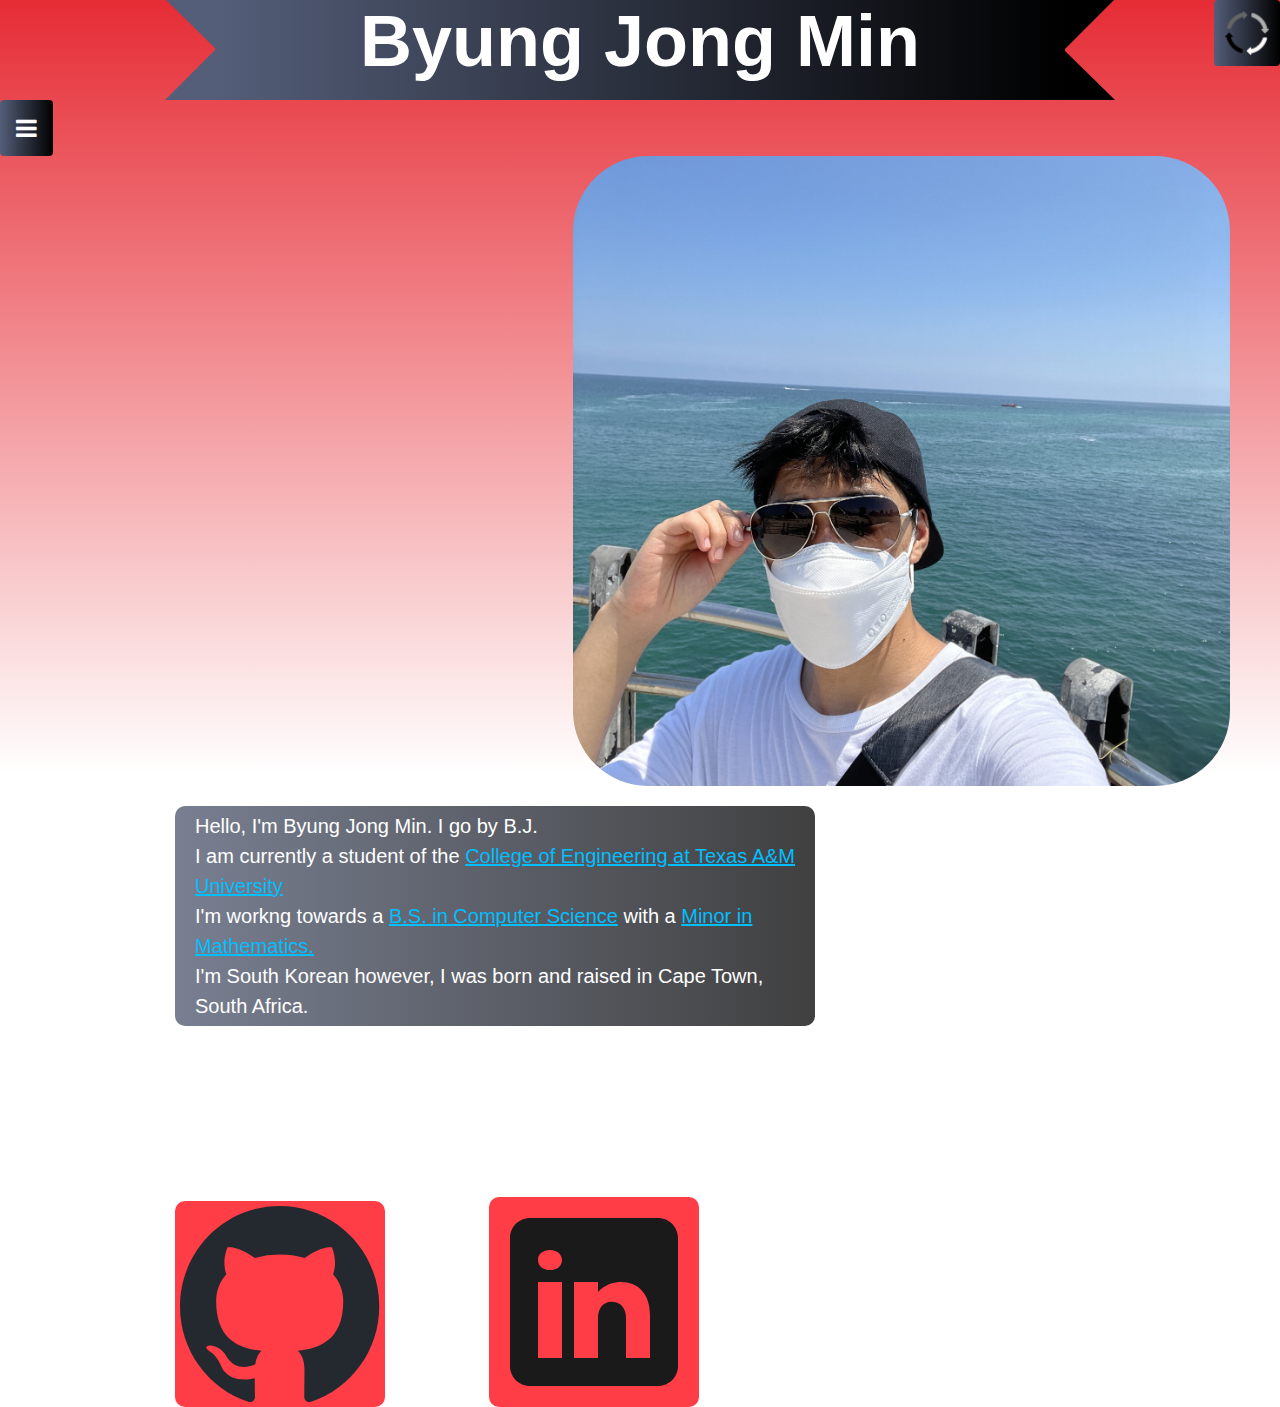
<file: index.html>
<!DOCTYPE HTML PUBLIC "-//W3C//DTD HTML 4.01 Transitional//EN">
<html>

<head>
    <title>Byung Jong Min</title>
    <link id="mainStyleSheet" rel="stylesheet" href="style1.css">
</head>

<div>
    <button onclick="toggleStyleSheet()" class="styleBtn"><img src="Images/cycle.png"></button>
</div>

<body class=index>
    <center>
        <div id="banner">
            <div class="head_title">
                <h1>Byung Jong Min</h1>
            </div>
        </div>
    </center>

    <div class="menu">
        <link rel="stylesheet"
            href="https://cdnjs.cloudflare.com/ajax/libs/font-awesome/4.7.0/css/font-awesome.min.css">
        <button onclick="expand()" class="dropBtn"><i class="fa fa-bars"></i></button>
        <div id="dropMenu" class="menu-content">
            <a href="index.html">Home</a>
            <a href="portfolio.html">Portfolio</a>
            <a href="qualification.html">Qualifications</a>
            <a href="service.html">Service</a>
            <a href="ai.html">AI-Generated</a>
        </div>
    </div>

    <div class="intro">
        <div>
            <img src="Images/self.jpg">
        </div>
        <div>
            <p>
                Hello, I'm Byung Jong Min. I go by B.J.<br>
                I am currently a student of the
                <a href="https://engineering.tamu.edu/" target="_blank">
                    College of Engineering at Texas A&M University</a><br>
                I'm workng towards a
                <a href="https://catalog.tamu.edu/undergraduate/engineering/computer-science/bs/#text" target="_blank">
                    B.S. in Computer Science</a> with a
                <a href="https://catalog.tamu.edu/undergraduate/arts-and-sciences/mathematics/minor/#text"
                    target="_blank">
                    Minor in Mathematics.</a><br>
                I'm South Korean however, I was born and raised in Cape Town, South Africa.
            </p>
        </div>
    </div>

    <div class="github">
        <a href="https://github.com/Byjong" target="_blank"><img src="Images/github-mark.svg"></a>
    </div>

    <div class="linkedin">
        <a href="https://www.linkedin.com/in/byung-jong-min-874429230/" target="_blank">
            <img src="Images/linkedin.svg">
        </a>
    </div>

    <script src="script.js"></script>
    <script src="switch.js"></script>

</body>

</html>
</file>
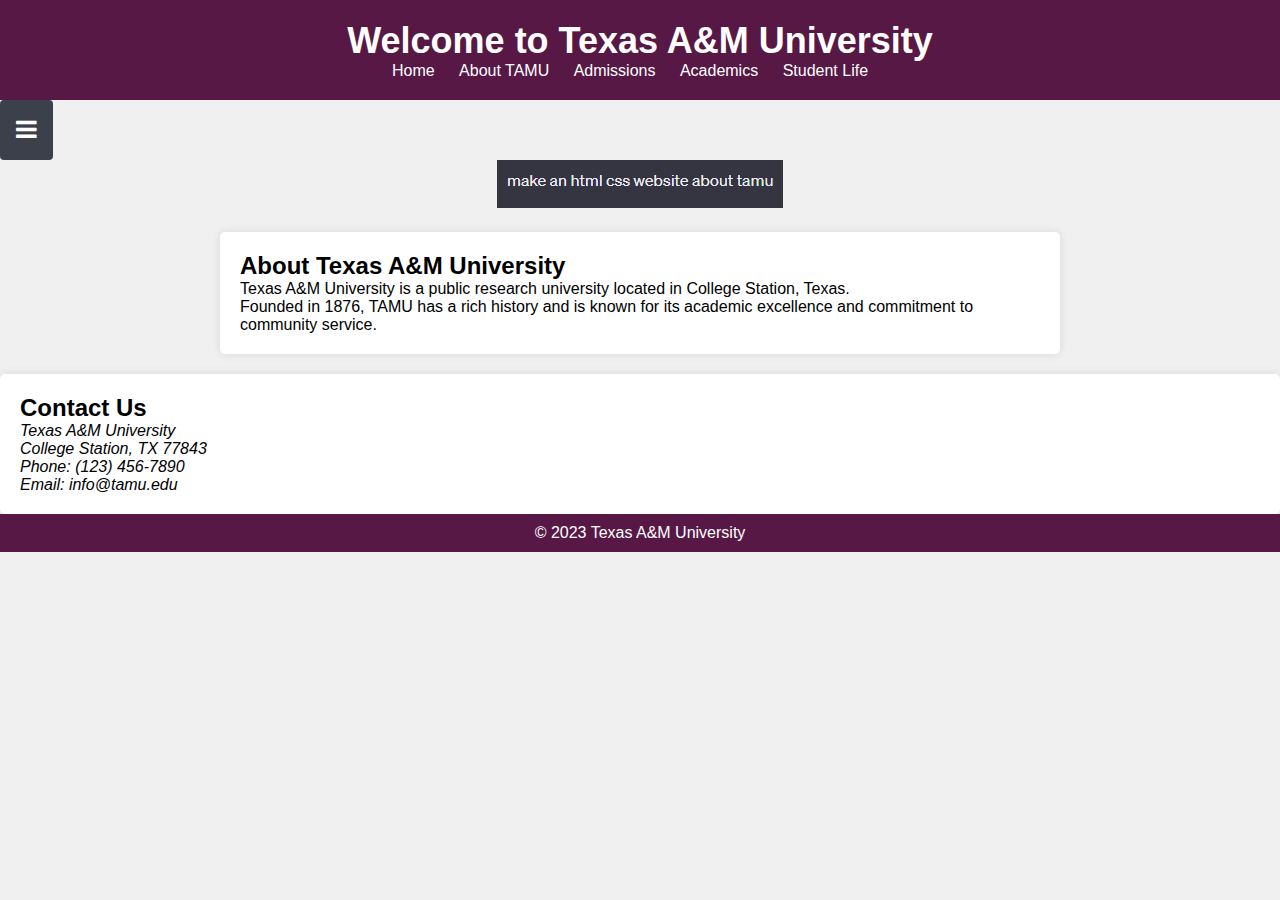
<file: ai.html>
<!DOCTYPE html>
<html lang="en">

<head>
    <meta charset="UTF-8">
    <meta name="viewport" content="width=device-width, initial-scale=1.0">
    <title>Texas A&M University</title>
    <link rel="stylesheet" href="ai.css">
</head>

<body>
    <header>
        <h1>Welcome to Texas A&M University</h1>
        <nav>
            <ul>
                <li><a href="#">Home</a></li>
                <li><a href="#">About TAMU</a></li>
                <li><a href="#">Admissions</a></li>
                <li><a href="#">Academics</a></li>
                <li><a href="#">Student Life</a></li>
            </ul>
        </nav>
    </header>

    <div class="menu">
        <link rel="stylesheet"
            href="https://cdnjs.cloudflare.com/ajax/libs/font-awesome/4.7.0/css/font-awesome.min.css">
        <button onclick="expand()" class="dropBtn"><i class="fa fa-bars"></i></button>
        <div id="dropMenu" class="menu-content">
            <a href="index.html">Home</a>
            <a href="portfolio.html">Portfolio</a>
            <a href="qualification.html">Qualifications</a>
            <a href="service.html">Service</a>
            <a href="ai.html">AI-Generated</a>
        </div>
    </div>
    <div class="prompt">
        <img src="Images/prompt.png">
    </div>

    <section class="main-content">
        <h2>About Texas A&M University</h2>
        <p>Texas A&M University is a public research university located in College Station, Texas.</p>
        <p>Founded in 1876, TAMU has a rich history and is known for its academic excellence and commitment to community
            service.</p>
    </section>

    <section class="contact">
        <h2>Contact Us</h2>
        <address>
            Texas A&M University<br>
            College Station, TX 77843<br>
            Phone: (123) 456-7890<br>
            Email: info@tamu.edu
        </address>
    </section>

    <footer>
        <p>&copy; 2023 Texas A&M University</p>
    </footer>

    <script src=" script.js"></script>

</body>

</html>
</file>
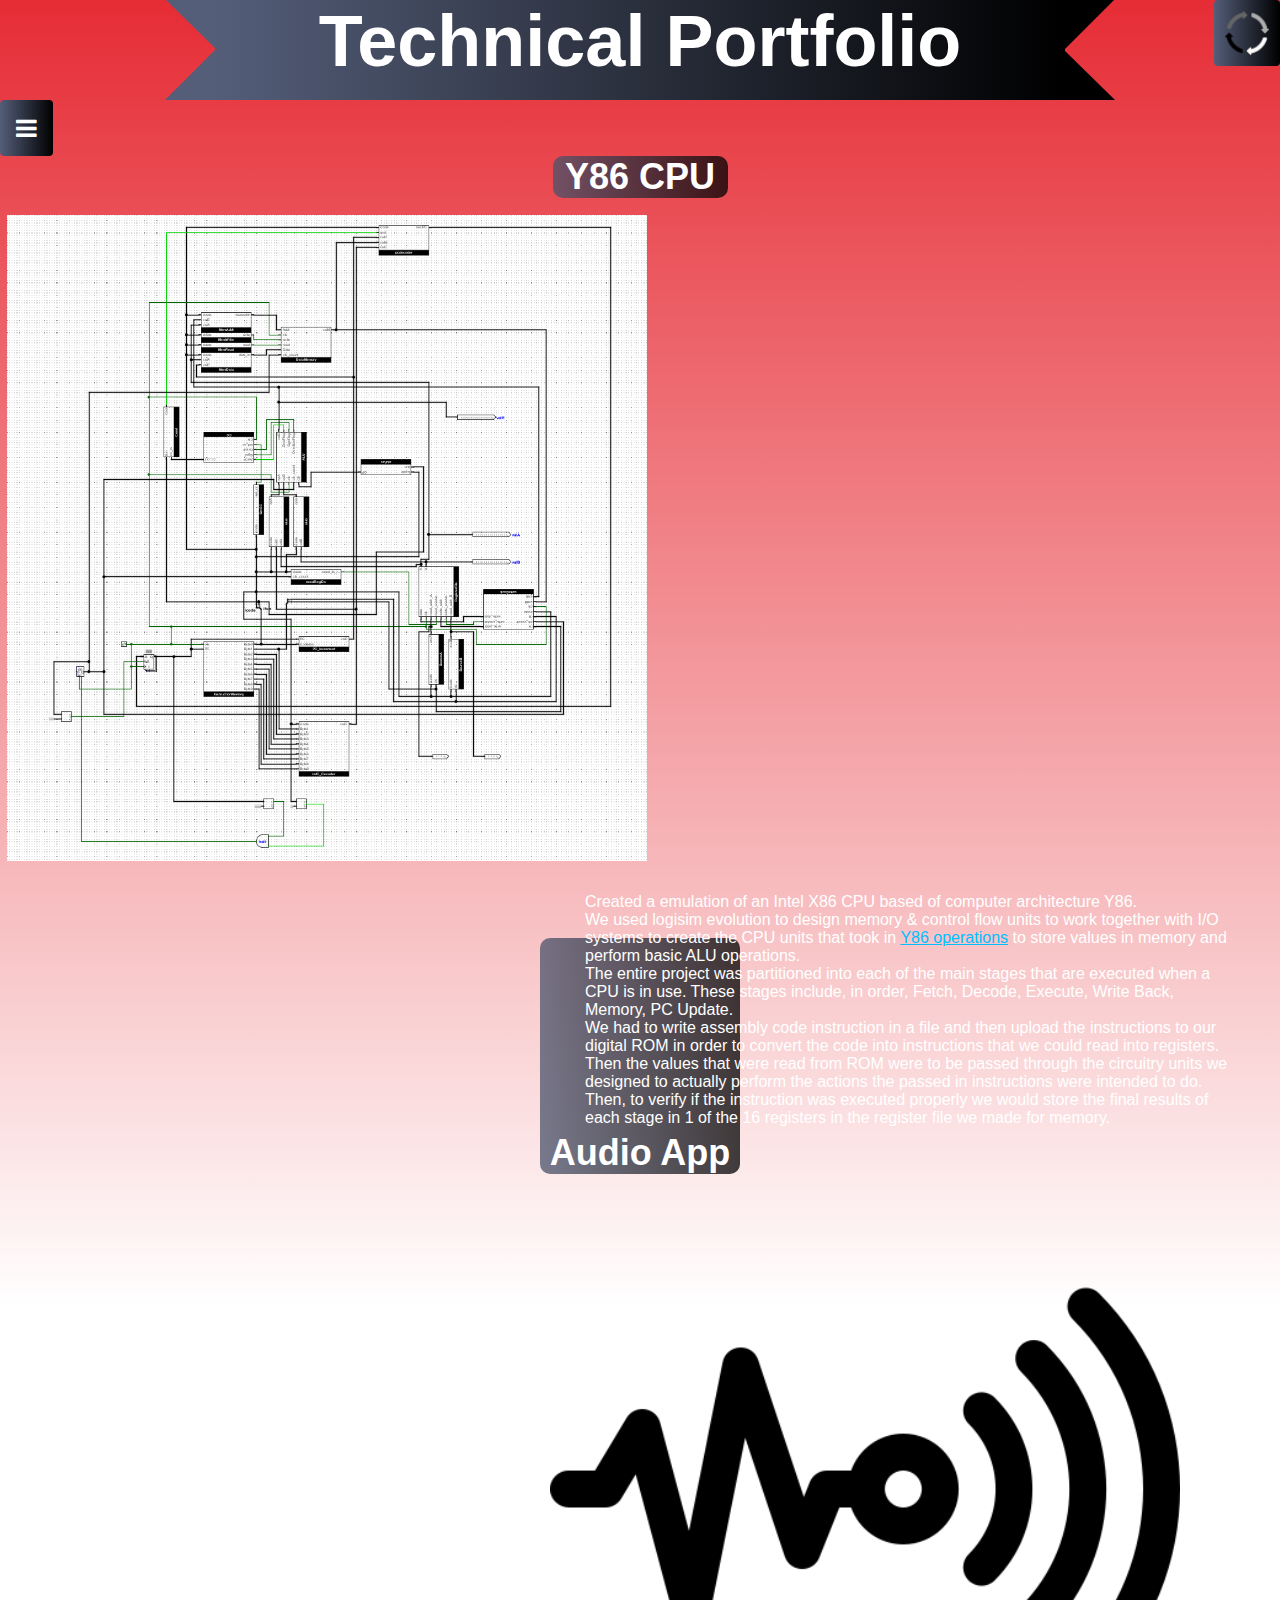
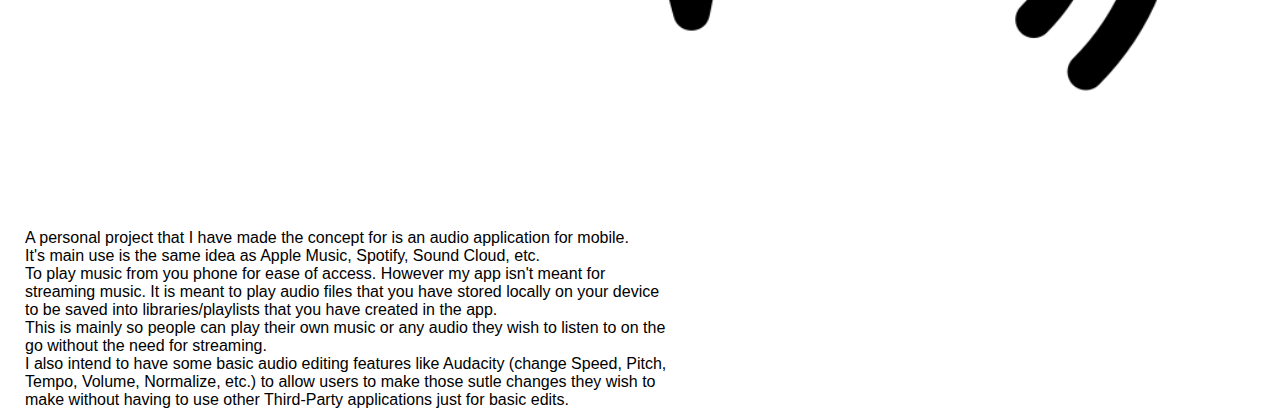
<file: portfolio.html>
<!DOCTYPE HTML PUBLIC "-//W3C//DTD HTML 4.01 Transitional//EN">
<html>

<head>
    <title>Byung Jong Min</title>
    <link id="mainStyleSheet" rel="stylesheet" href="style1.css">
</head>

<div>
    <button onclick="toggleStyleSheet()" class="styleBtn"><img src="Images/cycle.png"></button>
</div>

<body class="portfolio">
    <center>
        <div id="banner">
            <div class="head_title">
                <h1>Technical Portfolio</h1>
            </div>
        </div>
    </center>

    <div class="menu">
        <link rel="stylesheet"
            href="https://cdnjs.cloudflare.com/ajax/libs/font-awesome/4.7.0/css/font-awesome.min.css">
        <button onclick="expand()" class="dropBtn"><i class="fa fa-bars"></i></button>
        <div id="dropMenu" class="menu-content">
            <a href="index.html">Home</a>
            <a href="portfolio.html">Portfolio</a>
            <a href="qualification.html">Qualifications</a>
            <a href="service.html">Service</a>
            <a href="ai.html">AI-Generated</a>
        </div>
    </div>
    <script src="script.js"></script>
    <script src="switch.js"></script>

    <div class="cpu">
        <h2>Y86 CPU</h2>
        <div>
            <img class="y86" src="Images/cpu.png">
        </div>
        <p>
            Created a emulation of an Intel X86 CPU based of computer architecture Y86.<br>
            We used logisim evolution to design memory & control flow units to work together with I/O
            systems to create the CPU units that took in <a
                href="http://web.cse.ohio-state.edu/~reeves.92/CSE2421sp13/PracticeProblemsY86.pdf" target="_blank">
                Y86 operations</a> to store values in memory and perform basic
            ALU operations.<br>
            The entire project was partitioned into each of the main stages that are executed when a CPU is in use.
            These stages include, in order, Fetch, Decode, Execute, Write Back, Memory, PC Update. <br>
            We had to write assembly code instruction in a file and then upload the instructions to our digital ROM
            in order to convert the code into instructions that we could read into registers.<br>
            Then the values that were read from ROM were to be passed through the circuitry units we designed to
            actually perform the actions the passed in instructions were intended to do.<br>
            Then, to verify if the instruction was executed properly we would store the final results of each stage
            in 1 of the 16 registers in the register file we made for memory.
        </p>
    </div>

    <br>
    <br>
    <br>
    <br>
    <br>

    <div class=" audio">
        <h2>Audio App</h2>
        <div>
            <img class="audio_app" src="Images/audio.png">
        </div>
        <p>
            A personal project that I have made the concept for is an audio application for mobile.<br>
            It's main use is the same idea as Apple Music, Spotify, Sound Cloud, etc.<br>
            To play music from you phone for ease of access. However my app isn't meant for streaming
            music. It is meant to play audio files that you have stored locally on your device to be saved
            into libraries/playlists that you have created in the app.<br>
            This is mainly so people can play their own music or any audio they wish to listen to on the go
            without the need for streaming.<br>
            I also intend to have some basic audio editing features like Audacity (change Speed, Pitch, Tempo,
            Volume, Normalize, etc.)
            to allow users to make those sutle changes they wish to make without having to use other Third-Party
            applications just for basic edits.
        </p>
    </div>
</body>

</html>
</file>
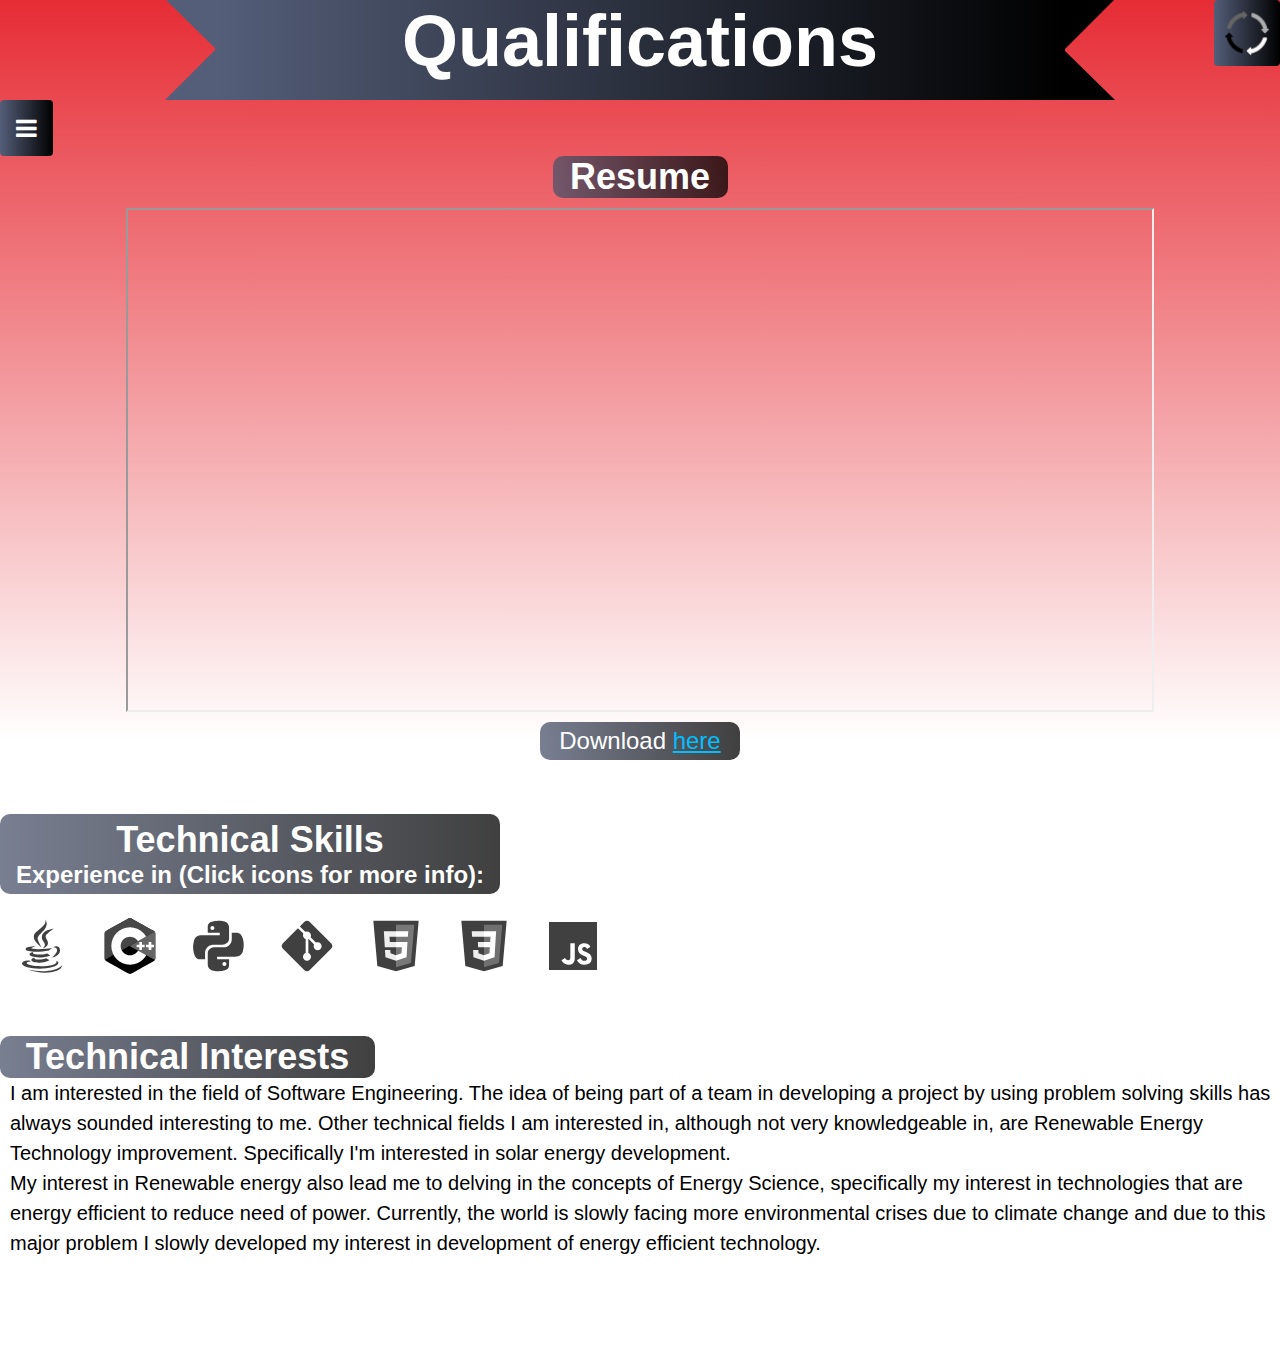
<file: qualification.html>
<!DOCTYPE HTML PUBLIC "-//W3C//DTD HTML 4.01 Transitional//EN">
<html>

<head>
    <title>Byung Jong Min</title>
    <link id="mainStyleSheet" rel="stylesheet" href="style1.css">
</head>

<div>
    <button onclick="toggleStyleSheet()" class="styleBtn"><img src="Images/cycle.png"></button>
</div>

<body class="qualification">
    <center>
        <div id="banner">
            <div class="head_title">
                <h1>Qualifications</h1>
            </div>
        </div>
    </center>

    <div class="menu">
        <link rel="stylesheet"
            href="https://cdnjs.cloudflare.com/ajax/libs/font-awesome/4.7.0/css/font-awesome.min.css">
        <button onclick="expand()" class="dropBtn"><i class="fa fa-bars"></i></button>
        <div id="dropMenu" class="menu-content">
            <a href="index.html">Home</a>
            <a href="portfolio.html">Portfolio</a>
            <a href="qualification.html">Qualifications</a>
            <a href="service.html">Service</a>
            <a href="ai.html">AI-Generated</a>
        </div>
    </div>
    <script src="script.js"></script>
    <script src="switch.js"></script>

    <div class="resume">
        <h2>Resume</h2>
        <iframe class="resume"
            src="https://docs.google.com/document/d/1zZbmV42hSpKwewxIL1JNzP-9joxMvu4F1FP71y5h1q8/preview#heading=h.5qr1zc2go1wk"
            allow="autoplay">
        </iframe>
        <p>
            Download <a
                href="https://docs.google.com/document/d/1zZbmV42hSpKwewxIL1JNzP-9joxMvu4F1FP71y5h1q8/export?format=pdf#heading=h.5qr1zc2go1wk">
                here</a><br>
        </p>
    </div>

    <br>
    <br>
    <br>

    <div class="skill">
        <h2>Technical Skills</h2>
        <h3>Experience in (Click icons for more info):</h3>
        <ul>
            <li><a href="https://www.java.com/en/" target="_blank"><img src="Images/java logo.svg" alt="c++"
                        style="width:64px;height:64px;"></a></li>

            <li><a href="https://isocpp.org/" target="_blank"><img src="Images/cpp logo.svg" alt="c++"
                        style="width:64px;height:64px;"></a></li>

            <li><a href="https://www.python.org/" target="_blank"><img src="Images/python logo.svg" alt="c++"
                        style="width:64px;height:64px;"></a></li>

            <li><a href="https://git-scm.com/" target="_blank"><img src="Images/git logo.svg" alt="c++"
                        style="width:64px;height:64px;"></a></li>

            <li><a href="https://html.spec.whatwg.org/" target="_blank"><img src="Images/html logo.svg" alt="c++"
                        style="width:64px;height:64px;"></a></li>

            <li><a href="https://www.w3.org/Style/CSS/Overview.en.html" target="_blank"><img src="Images/css logo.svg"
                        alt="c++" style="width:64px;height:64px;"></a></li>

            <li><a href="https://www.javascript.com/" target="_blank"><img src="Images/js logo.svg" alt="c++"
                        style="width:64px;height:64px;"></a></li>
        </ul>
    </div>

    <br>
    <br>
    <br>

    <div class="interest">
        <h2>Technical Interests</h2>
        <p>
            I am interested in the field of Software Engineering. The idea of being part of a team in developing a
            project by using
            problem solving skills has always sounded interesting to me.
            Other technical fields I am interested in, although not very knowledgeable in, are Renewable Energy
            Technology improvement. Specifically I'm interested in solar energy development.<br>
            My interest in Renewable energy also lead me to delving in the concepts of Energy Science, specifically
            my interest in technologies that are energy efficient to reduce need of power.
            Currently, the world is slowly facing more environmental crises due to climate change and due to this major
            problem I slowly developed my interest in development of energy efficient technology.
        </p>
    </div>
    <br>
    <br>
    <br>
    <br>
    <br>
</body>

</html>
</file>
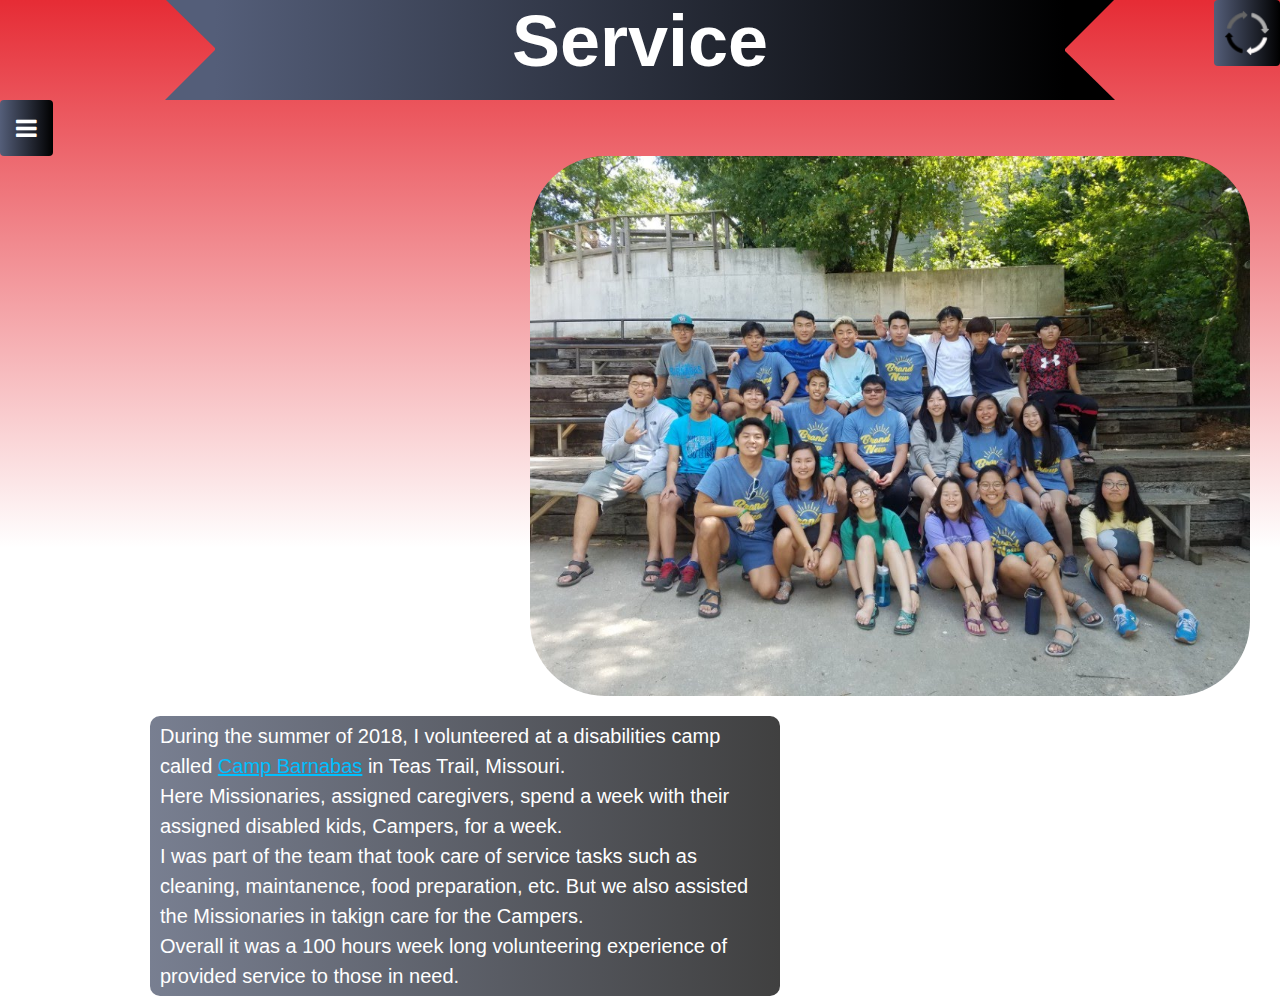
<file: service.html>
<!DOCTYPE HTML PUBLIC "-//W3C//DTD HTML 4.01 Transitional//EN">
<html>

<head>
    <title>Byung Jong Min</title>
    <link id="mainStyleSheet" rel="stylesheet" href="style1.css">
</head>

<div>
    <button onclick="toggleStyleSheet()" class="styleBtn"><img src="Images/cycle.png"></button>
</div>

<body class="service">
    <center>
        <div id="banner">
            <div class="head_title">
                <h1>Service</h1>
            </div>
        </div>
    </center>

    <div class="menu">
        <link rel="stylesheet"
            href="https://cdnjs.cloudflare.com/ajax/libs/font-awesome/4.7.0/css/font-awesome.min.css">
        <button onclick="expand()" class="dropBtn"><i class="fa fa-bars"></i></button>
        <div id="dropMenu" class="menu-content">
            <a href="index.html">Home</a>
            <a href="portfolio.html">Portfolio</a>
            <a href="qualification.html">Qualifications</a>
            <a href="service.html">Service</a>
            <a href="ai.html">AI-Generated</a>
        </div>
    </div>
    <script src="script.js"></script>
    <script src="switch.js"></script>

    <div class="barnabas">
        <img src="Images/service.JPG">
        <p>
            During the summer of 2018, I volunteered at a disabilities camp called
            <a href="https://campbarnabas.org/" target="_blank">Camp Barnabas</a>
            in Teas Trail, Missouri.<br>
            Here Missionaries, assigned caregivers, spend a week with their assigned disabled kids, Campers,
            for a week.<br>
            I was part of the team that took care of service tasks such as cleaning, maintanence, food preparation,
            etc. But we also assisted the Missionaries in takign care for the Campers.<br>
            Overall it was a 100 hours week long volunteering experience of provided service to those in need.
        </p>
    </div>
</body>

</html>
</file>
<file: style1.css>
* {
    margin: 0;
    padding: 0;
    font-family: sans-serif;
}

body.index {
    background: linear-gradient(to bottom, #E62C35, #FFFFFF 55% 100%);
}

body.portfolio {
    background: linear-gradient(to bottom, #E62C35, #FFFFFF 65% 100%);
}

body.qualification {
    background: linear-gradient(to bottom, #E62C35, #FFFFFF 55% 100%);
}

body.service {
    background: linear-gradient(to bottom, #E62C35, #FFFFFF 55% 100%);
}

.head_title {
    font-size: 36px;
    text-align: center;
    color: #fff;
}

#banner {
    width: 850px;
    height: 100px;
    position: relative;
    background: linear-gradient(to right, #545e79, #000000);
}

#banner:after,
#banner:before {
    content: "";
    position: absolute;
    bottom: 0;
    width: 0;
    height: 0;
}

#banner:after {
    left: -50px;
    border-left: 51px solid transparent;
    border-top: 50px solid #545e79;
    border-bottom: 51px solid #545e79;
}

#banner:before {
    right: -50px;
    border-right: 51px solid transparent;
    border-bottom: 50px solid #000000;
    border-top: 51px solid #000000;
}

.dropBtn {
    background-image: linear-gradient(to right, #545e79, #000000);
    color: white;
    padding: 16px;
    font-size: 24px;
    border: none;
    border-radius: 4px;
    cursor: pointer;
    pointer-events: auto;
}

.dropBtn:hover,
.dropBtn:focus {
    background-image: linear-gradient(to right, #3b4255, #3b4255);
}

.menu {
    position: relative;
    display: inline-block;
}

.menu-content {
    display: none;
    position: absolute;
    background-color: #f1f1f1;
    min-width: 160px;
    overflow: auto;
    box-shadow: 0px 8px 16px 0px rgba(0, 0, 0, 0.2);
    z-index: 1;
}

.menu-content a {
    color: black;
    padding: 12px 16px;
    text-decoration: none;
    display: block;
}

.menu a:hover {
    background-color: #ddd;
}

.show {
    display: block;
}

.container {
    align-items: center;
    justify-content: center;
}

.intro img {
    display: block;
    margin-left: auto;
    margin-right: 50px;
    width: auto;
    height: 70%;
    border-radius: 75px;
    float: right;
}

.intro p {
    display: inline-block;
    margin-left: 175px;
    color: #FFFFFF;
    font-size: 20px;
    margin-top: 20px;
    margin-right: 25px;
    padding-top: 5px;
    padding-bottom: 5px;
    padding-left: 20px;
    padding-right: 20px;
    width: 600px;
    background-image: linear-gradient(to right, rgba(75, 84, 108, 0.75), rgba(0, 0, 0, 0.75));
    line-height: 150%;
    border-radius: 10px;
}

.intro p a {
    color: #00BFFF;
}

.github {
    margin-top: 175px;
    margin-left: 175px;
    display: inline-block;
    width: 200px;
    height: auto;
    background-color: #ff3d47;
    border-radius: 10px;
    padding: 5px;
}

.github img {
    width: 200px;
    height: auto;
}

.linkedin {
    margin-left: 100px;
    display: inline-block;
    width: 200px;
    height: auto;
    background-color: #ff3d47;
    border-radius: 10px;
    padding: 5px;
}

.linkedin img {
    width: 200px;
    height: auto;
}

.github:hover,
.linkedin:hover {
    background-color: #E62C35;
}

.resume p {
    text-align: center;
    font-size: 24px;
    color: #FFFFFF;
    background-image: linear-gradient(to right, rgba(75, 84, 108, 0.75), rgba(0, 0, 0, 0.75));
    border-radius: 10px;
    width: 200px;
    margin-left: auto;
    margin-right: auto;
    padding-top: 5px;
    padding-bottom: 5px;
    margin-top: 10px;
}

.resume p a {
    color: #00BFFF;
}

.resume h2 {
    font-size: 36px;
    text-align: center;
    color: #FFFFFF;
    margin-left: auto;
    margin-right: auto;
    margin-bottom: 10px;
    width: 175px;
    background-image: linear-gradient(to right, rgba(75, 84, 108, 0.75), rgba(0, 0, 0, 0.75));
    border-radius: 10px;
}

iframe.resume {
    display: block;
    margin-left: auto;
    margin-right: auto;
    width: 80%;
    height: 500px;
}

.skill h2 {
    font-size: 36px;
    text-align: center;
    color: #FFFFFF;
    width: 500px;
    background-image: linear-gradient(to right, rgba(75, 84, 108, 0.75), rgba(0, 0, 0, 0.75));
    border-top-left-radius: 10px;
    border-top-right-radius: 10px;
    padding-top: 5px;
}

.skill h3 {
    font-size: 24px;
    text-align: center;
    color: #FFFFFF;
    width: 500px;
    background-image: linear-gradient(to right, rgba(75, 84, 108, 0.75), rgba(0, 0, 0, 0.75));
    border-bottom-left-radius: 10px;
    border-bottom-right-radius: 10px;
    padding-bottom: 5px;
}

.skill ul {
    margin-top: 20px;
}

.skill ul li {
    display: inline-block;
    margin: 0 10px;
}

.interest h2 {
    font-size: 36px;
    text-align: center;
    color: #FFFFFF;
    width: 375px;
    background-image: linear-gradient(to right, rgba(75, 84, 108, 0.75), rgba(0, 0, 0, 0.75));
    border-radius: 10px;
}

.interest p {
    font-size: 20px;
    line-height: 150%;
    margin-left: 10px;
}

.barnabas p {
    display: inline-block;
    margin-left: 150px;
    color: #FFFFFF;
    font-size: 20px;
    margin-top: 20px;
    margin-right: 25px;
    padding-top: 5px;
    padding-bottom: 5px;
    padding-left: 10px;
    padding-right: 20px;
    width: 600px;
    background-image: linear-gradient(to right, rgba(75, 84, 108, 0.75), rgba(0, 0, 0, 0.75));
    line-height: 150%;
    border-radius: 10px;
}

.barnabas p a {
    color: #00BFFF;
}


.barnabas img {
    display: block;
    margin-left: auto;
    margin-right: 30px;
    width: auto;
    height: 60%;
    border-radius: 75px;
    float: right;
}

.y86 {
    float: left;
    margin: 5pt;
    width: 50%;
}

.cpu p a {
    color: #00BFFF;
}

.cpu h2 {
    font-size: 36px;
    text-align: center;
    color: #FFFFFF;
    margin-left: auto;
    margin-right: auto;
    margin-bottom: 10px;
    width: 175px;
    background-image: linear-gradient(to right, rgba(75, 84, 108, 0.75), rgba(0, 0, 0, 0.75));
    border-radius: 10px;
}

.cpu p {
    margin-right: 50px;
    color: #FFFFFF;
    font-size: 16px;
    margin-top: 20px;
    margin-right: 25px;
    padding-top: 5px;
    padding-bottom: 5px;
    padding-left: 10px;
    padding-right: 20px;
    width: 650px;
    float: right;
}

.audio {
    margin-top: 50%;
}

.audio h2 {
    font-size: 36px;
    text-align: center;
    color: #FFFFFF;
    margin-left: auto;
    margin-right: auto;
    float: center;
    width: 200px;
    background-image: linear-gradient(to right, rgba(75, 84, 108, 0.75), rgba(0, 0, 0, 0.75));
    border-radius: 10px;
}

.audio p {
    margin-right: 50px;
    color: #000000;
    font-size: 16px;
    margin-top: 20px;
    margin-right: 10px;
    padding-top: 5px;
    padding-bottom: 5px;
    padding-left: 25px;
    padding-right: 20px;
    width: 650px;
    float: left;
}

.audio img {
    width: auto;
    height: 70%;
    float: right;
    padding-right: 100px;
}

.styleBtn {
    background-image: linear-gradient(to right, #545e79, #000000);
    padding: 8px;
    border: none;
    border-radius: 4px;
    cursor: pointer;
    pointer-events: auto;
    float: right;
}

.styleBtn img {
    width: auto;
    height: 50px;
}

.styleBtn:hover {
    background-image: linear-gradient(to right, #3b4255, #3b4255);
}
</file>
<file: ai.css>
/* Reset some default styles */
body,
h1,
h2,
p,
ul,
li,
address {
    margin: 0;
    padding: 0;
}

body {
    font-family: Arial, Helvetica, sans-serif;
    background-color: #f0f0f0;
}

header {
    background-color: #581845;
    color: #ffffff;
    padding: 20px;
    text-align: center;
}

header h1 {
    font-size: 36px;
}

nav ul {
    list-style: none;
}

nav ul li {
    display: inline;
    margin-right: 20px;
}

nav a {
    color: #ffffff;
    text-decoration: none;
}

.main-content {
    max-width: 800px;
    margin: 20px auto;
    padding: 20px;
    background-color: #ffffff;
    border-radius: 5px;
    box-shadow: 0 0 10px rgba(0, 0, 0, 0.1);
}

.contact {
    background-color: #ffffff;
    padding: 20px;
    border-radius: 5px;
    box-shadow: 0 0 10px rgba(0, 0, 0, 0.1);
}

footer {
    text-align: center;
    background-color: #581845;
    color: #ffffff;
    padding: 10px 0;
}

.dropBtn {
    background-color: #3c404b;
    color: white;
    padding: 16px;
    font-size: 24px;
    border: none;
    border-radius: 4px;
    cursor: pointer;
    pointer-events: auto;
}

.dropBtn:hover,
.dropBtn:focus {
    background-color: #3c404b;
}

.menu {
    position: relative;
    display: inline-block;
}

.menu-content {
    display: none;
    position: absolute;
    background-color: #f1f1f1;
    min-width: 160px;
    overflow: auto;
    box-shadow: 0px 8px 16px 0px rgba(0, 0, 0, 0.2);
    z-index: 1;
}

.menu-content a {
    color: black;
    padding: 12px 16px;
    text-decoration: none;
    display: block;
}

.menu a:hover {
    background-color: #ddd;
}

.show {
    display: block;
}

.container {
    align-items: center;
    justify-content: center;
}

.prompt {
    text-align: center;
}
</file>
